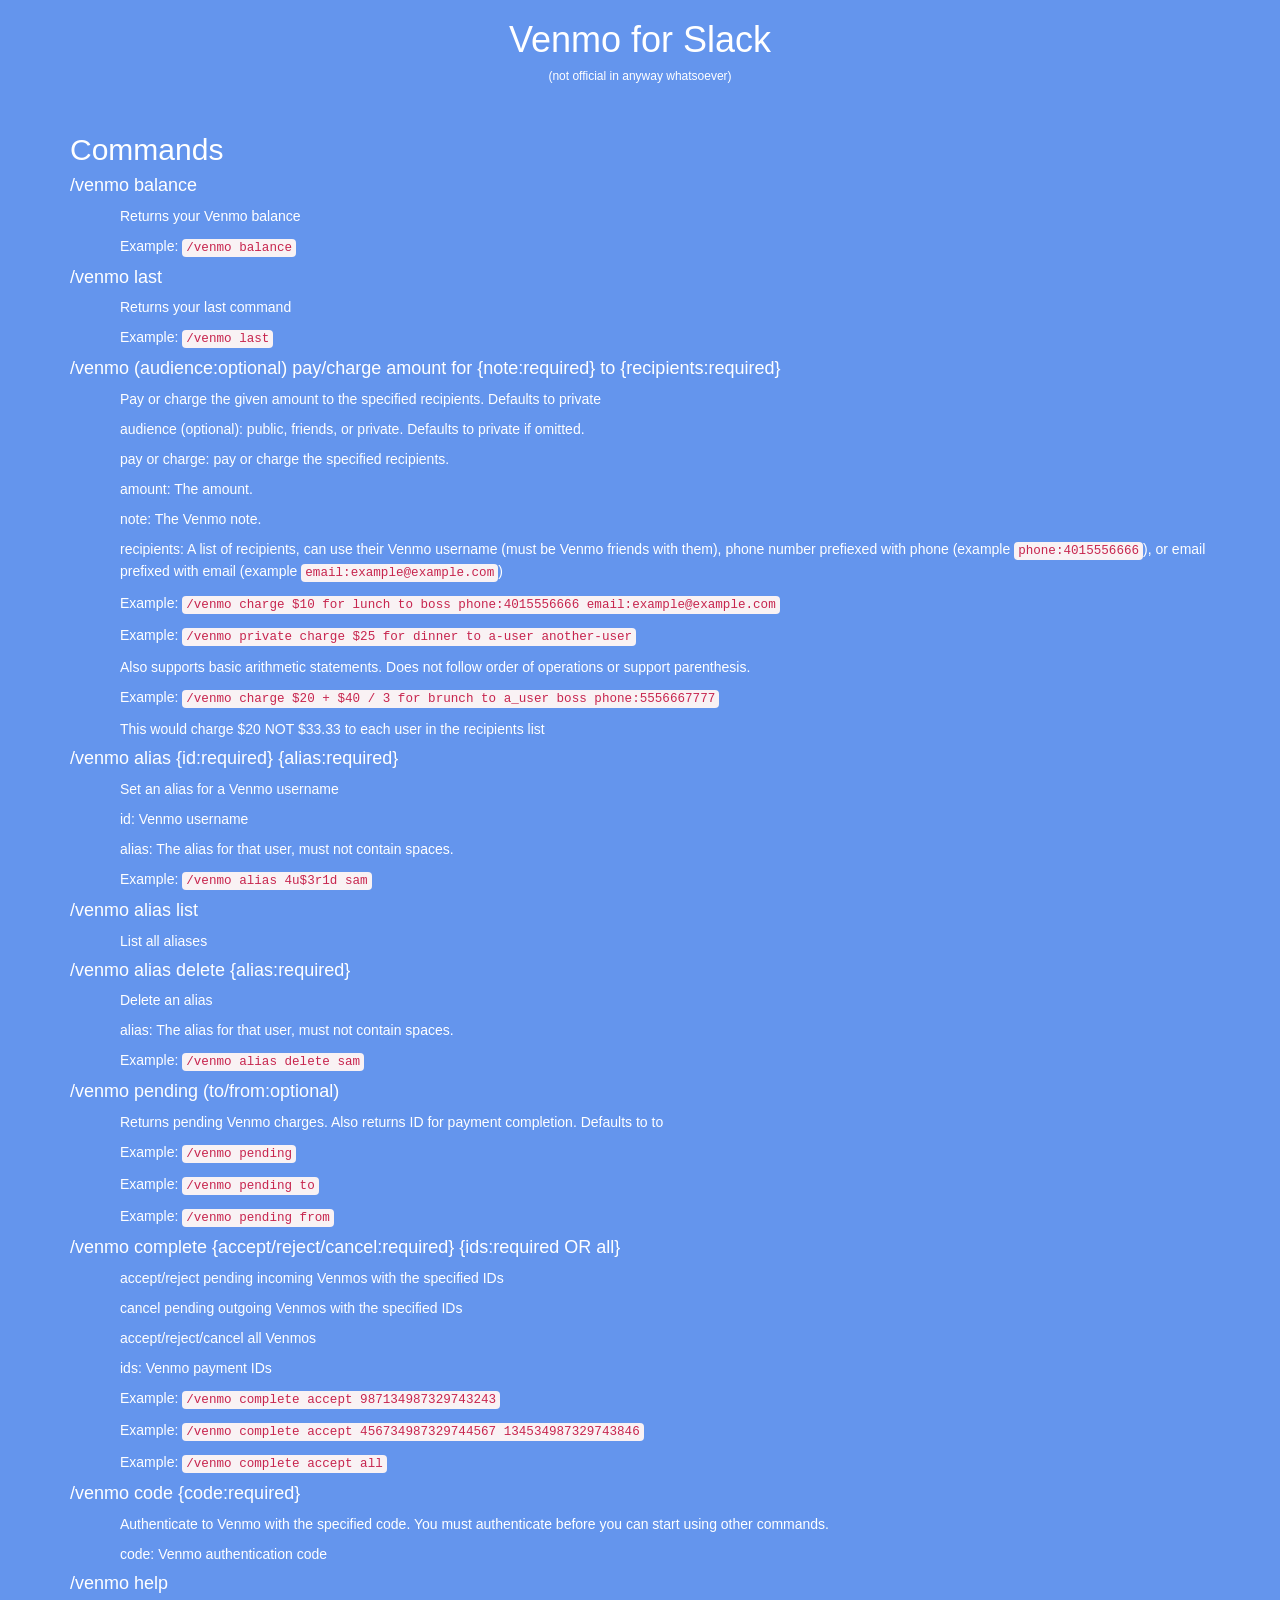
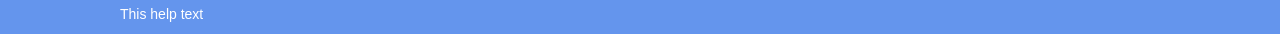
<file: index.html>
<!doctype html>
<html lang="en">
<head>
    <meta charset="utf-8">
    <title>Venmo for Slack</title>
    <link rel="stylesheet" href="https://maxcdn.bootstrapcdn.com/bootstrap/3.3.6/css/bootstrap.min.css" integrity="sha384-1q8mTJOASx8j1Au+a5WDVnPi2lkFfwwEAa8hDDdjZlpLegxhjVME1fgjWPGmkzs7" crossorigin="anonymous">
    <link rel="stylesheet" href="css/main.css">
</head>
<body>
<div class="container">
    <h1 class="text-center">Venmo for Slack</h1>
    <h6 class="text-center">(not official in anyway whatsoever)</h6>
    <br>
    <h2>Commands</h2>
    <h4>/venmo balance</h4>
    <div class="indent">
        <p>Returns your Venmo balance</p>
        <p>Example: <code>/venmo balance</code></p>
    </div>
    <h4>/venmo last</h4>
    <div class="indent">
        <p>Returns your last command</p>
        <p>Example: <code>/venmo last</code></p>
    </div>
    <h4>/venmo (audience:optional) pay/charge amount for {note:required} to {recipients:required}</h4>
    <div class="indent">
        <p>Pay or charge the given amount to the specified recipients. Defaults to private</p>
        <p>audience (optional): public, friends, or private. Defaults to private if omitted.</p>
        <p>pay or charge: pay or charge the specified recipients.</p>
        <p>amount: The amount.</p>
        <p>note: The Venmo note.</p>
        <p>recipients: A list of recipients, can use their Venmo username (must be Venmo friends with them), phone number prefiexed with phone (example <code>phone:4015556666</code>), or email prefixed with email (example <code>email:example@example.com</code>)</p>
        <p>Example: <code>/venmo charge $10 for lunch to boss phone:4015556666 email:example@example.com</code></p>
        <p>Example: <code>/venmo private charge $25 for dinner to a-user another-user</code></p>
        <p>Also supports basic arithmetic statements. Does not follow order of operations or support parenthesis.</p>
        <p>Example: <code>/venmo charge $20 + $40 / 3 for brunch to a_user boss phone:5556667777</code></p>
        <p>This would charge $20 NOT $33.33 to each user in the recipients list</p>
    </div>
    <h4>/venmo alias {id:required} {alias:required}</h4>
    <div class="indent">
        <p>Set an alias for a Venmo username</p>
        <p>id: Venmo username</p>
        <p>alias: The alias for that user, must not contain spaces.</p>
        <p>Example: <code>/venmo alias 4u$3r1d sam</code></p>
    </div>
    <h4>/venmo alias list</h4>
    <div class="indent">
        <p>List all aliases</p>
    </div>
    <h4>/venmo alias delete {alias:required}</h4>
    <div class="indent">
        <p>Delete an alias</p>
        <p>alias: The alias for that user, must not contain spaces.</p>
        <p>Example: <code>/venmo alias delete sam</code></p>
    </div>
    <h4>/venmo pending (to/from:optional)</h4>
    <div class="indent">
        <p>Returns pending Venmo charges. Also returns ID for payment completion. Defaults to to</p>
        <p>Example: <code>/venmo pending</code></p>
        <p>Example: <code>/venmo pending to</code></p>
        <p>Example: <code>/venmo pending from</code></p>
    </div>
    <h4>/venmo complete {accept/reject/cancel:required} {ids:required OR all}</h4>
    <div class="indent">
        <p>accept/reject pending incoming Venmos with the specified IDs</p>
        <p>cancel pending outgoing Venmos with the specified IDs</p>
        <p>accept/reject/cancel all Venmos</p>
        <p>ids: Venmo payment IDs</p>
        <p>Example: <code>/venmo complete accept 987134987329743243</code></p>
        <p>Example: <code>/venmo complete accept 456734987329744567 134534987329743846</code></p>
        <p>Example: <code>/venmo complete accept all</code></p>
    </div>
    <h4>/venmo code {code:required}</h4>
    <div class="indent">
        <p>Authenticate to Venmo with the specified code. You must authenticate before you can start using other commands.</p>
        <p>code: Venmo authentication code</p>
    </div>
    <h4>/venmo help</h4>
    <div class="indent">
        <p>This help text</p>
    </div>
</div>
<script src="https://cdnjs.cloudflare.com/ajax/libs/jquery/2.2.3/jquery.min.js" charset="utf-8"></script>
<script src="https://maxcdn.bootstrapcdn.com/bootstrap/3.3.6/js/bootstrap.min.js" integrity="sha384-0mSbJDEHialfmuBBQP6A4Qrprq5OVfW37PRR3j5ELqxss1yVqOtnepnHVP9aJ7xS" crossorigin="anonymous"></script>
</body>
</html>
</file>
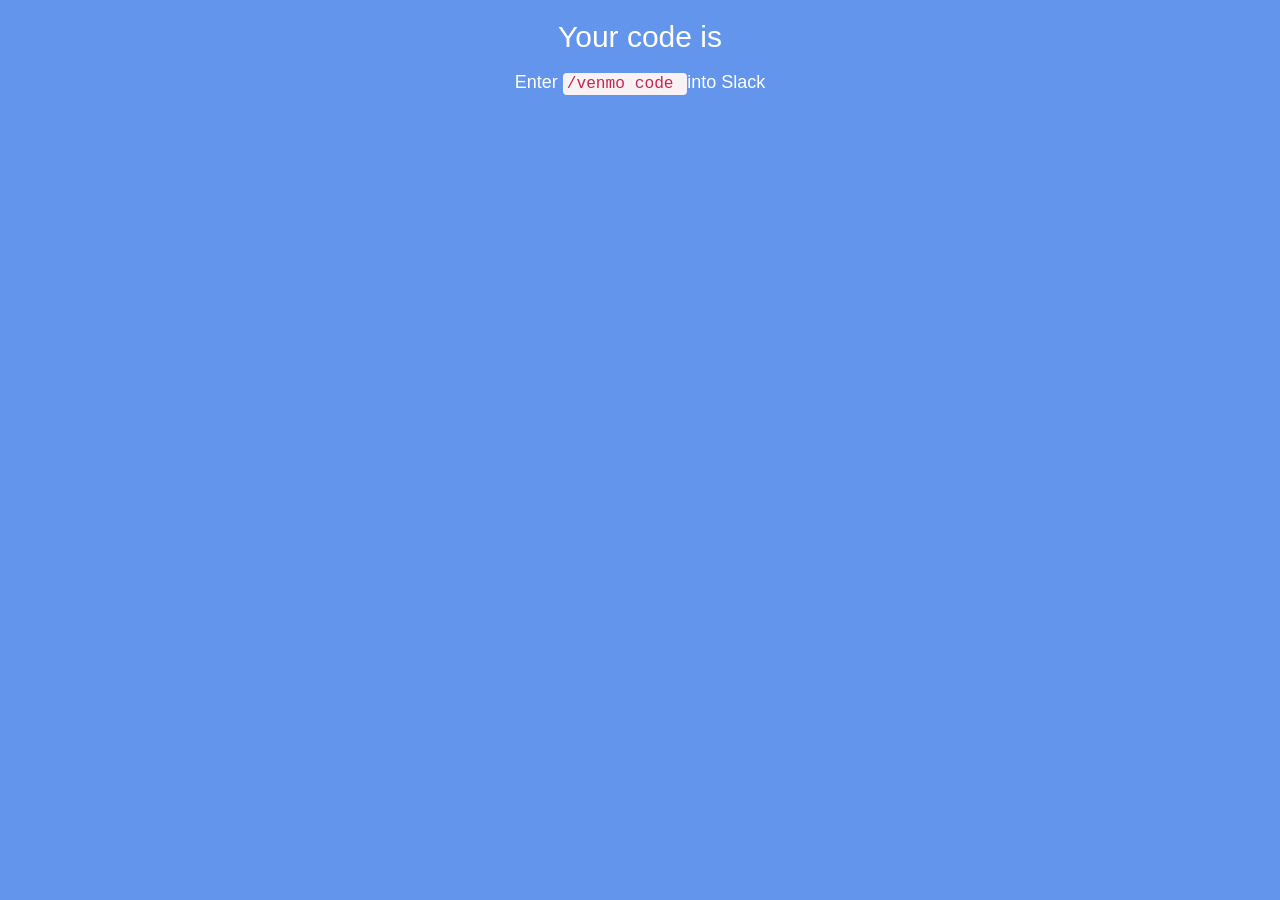
<file: code.html>
<!doctype html>
<html lang="en">
<head>
    <meta charset="utf-8">
    <title>Venmo for Slack Code</title>
    <link rel="stylesheet" href="https://maxcdn.bootstrapcdn.com/bootstrap/3.3.6/css/bootstrap.min.css" integrity="sha384-1q8mTJOASx8j1Au+a5WDVnPi2lkFfwwEAa8hDDdjZlpLegxhjVME1fgjWPGmkzs7" crossorigin="anonymous">
    <link rel="stylesheet" href="css/main.css">
</head>
<body>
<div class="container">
    <h2 class="text-center">Your code is</h2>
    <h1 class="text-center" id="code-header"></h1>
    <h4 class="text-center">Enter <code>/venmo code <span id="code"></span></code> into Slack</h4>
</div>
    <script src="https://cdnjs.cloudflare.com/ajax/libs/jquery/2.2.3/jquery.min.js" charset="utf-8"></script>
    <script src="https://maxcdn.bootstrapcdn.com/bootstrap/3.3.6/js/bootstrap.min.js" integrity="sha384-0mSbJDEHialfmuBBQP6A4Qrprq5OVfW37PRR3j5ELqxss1yVqOtnepnHVP9aJ7xS" crossorigin="anonymous"></script>
    <script src="js/code.js"></script>
</body>
</html>
</file>
<file: css/main.css>
body {
    background-color: #6495ed;
    color: #ffffff !important;
}

.indent {
    padding-left: 50px;
}
</file>
